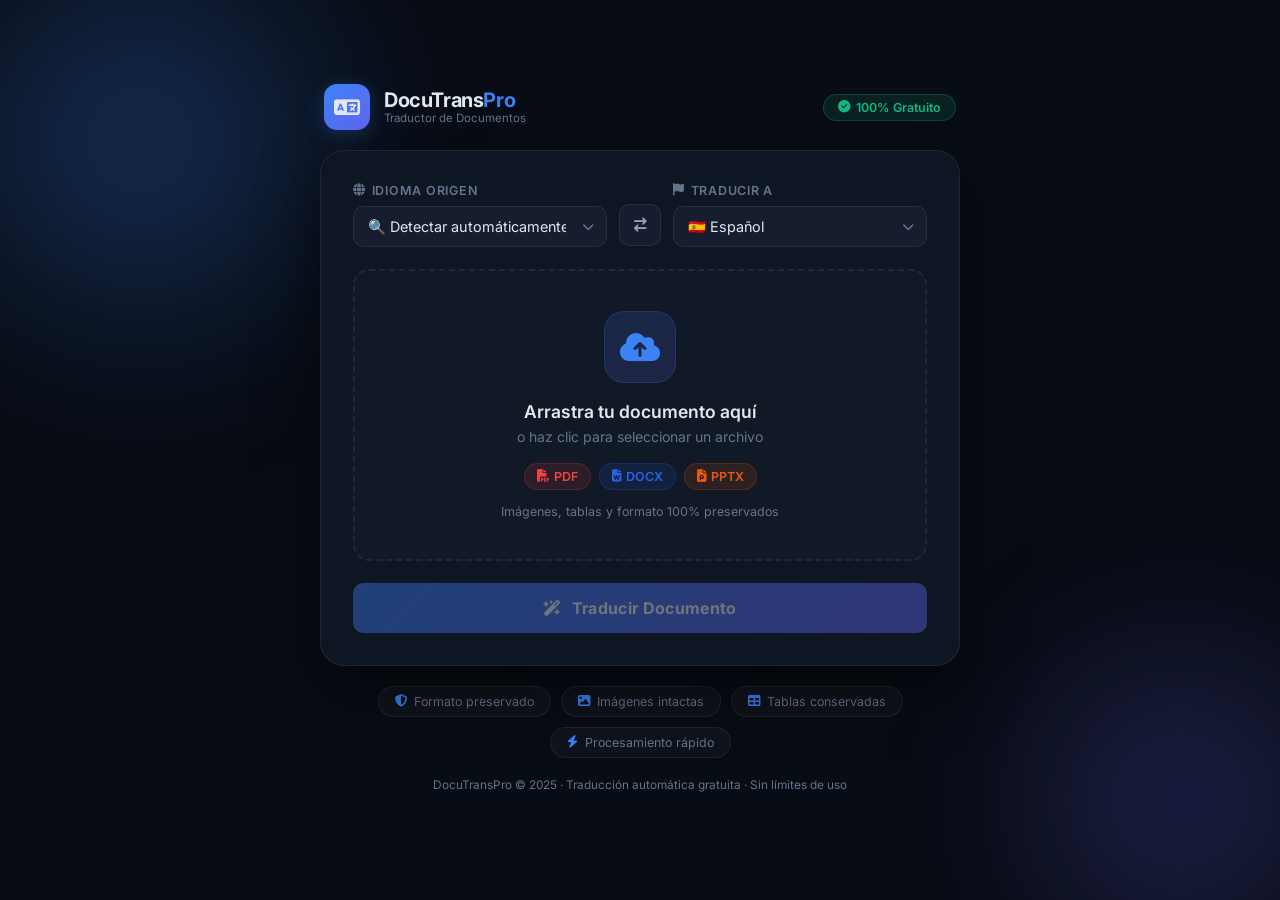
<file: static/index.html>
<!DOCTYPE html>
<html lang="es">
<head>
    <meta charset="UTF-8">
    <meta name="viewport" content="width=device-width, initial-scale=1.0">
    <meta name="description" content="Traductor profesional de documentos PDF, DOCX y PPTX. Conserva imágenes, tablas y formato original.">
    <title>DocuTransPro — Traductor de Documentos</title>
    <link rel="preconnect" href="https://fonts.googleapis.com">
    <link rel="preconnect" href="https://fonts.gstatic.com" crossorigin>
    <link href="https://fonts.googleapis.com/css2?family=Inter:wght@300;400;500;600;700;800&display=swap" rel="stylesheet">
    <link rel="stylesheet" href="https://cdnjs.cloudflare.com/ajax/libs/font-awesome/6.5.0/css/all.min.css">
    <link rel="stylesheet" href="/static/styles.css">
</head>
<body>
    <!-- Animated background -->
    <div class="bg-orbs">
        <div class="orb orb-1"></div>
        <div class="orb orb-2"></div>
        <div class="orb orb-3"></div>
    </div>

    <div class="app-wrapper">
        <!-- Header -->
        <header class="header">
            <div class="logo">
                <div class="logo-icon">
                    <i class="fa-solid fa-language"></i>
                </div>
                <div class="logo-text">
                    <span class="logo-main">DocuTrans<span class="accent">Pro</span></span>
                    <span class="logo-sub">Traductor de Documentos</span>
                </div>
            </div>
            <div class="header-badge">
                <i class="fa-solid fa-circle-check"></i>
                <span>100% Gratuito</span>
            </div>
        </header>

        <!-- Main card -->
        <main class="card">

            <!-- Language selectors -->
            <div class="lang-row">
                <div class="lang-group">
                    <label class="lang-label" for="sourceLang">
                        <i class="fa-solid fa-globe"></i> Idioma origen
                    </label>
                    <div class="select-wrapper">
                        <select id="sourceLang">
                            <option value="auto">🔍 Detectar automáticamente</option>
                            <option value="en">🇬🇧 Inglés</option>
                            <option value="fr">🇫🇷 Francés</option>
                            <option value="de">🇩🇪 Alemán</option>
                            <option value="it">🇮🇹 Italiano</option>
                            <option value="pt">🇧🇷 Portugués</option>
                            <option value="zh-CN">🇨🇳 Chino (Simplificado)</option>
                            <option value="ja">🇯🇵 Japonés</option>
                            <option value="ko">🇰🇷 Coreano</option>
                            <option value="ru">🇷🇺 Ruso</option>
                            <option value="ar">🇸🇦 Árabe</option>
                            <option value="nl">🇳🇱 Neerlandés</option>
                            <option value="pl">🇵🇱 Polaco</option>
                            <option value="es">🇪🇸 Español</option>
                        </select>
                        <i class="fa-solid fa-chevron-down select-arrow"></i>
                    </div>
                </div>

                <button class="swap-btn" id="swapLangs" title="Intercambiar idiomas">
                    <i class="fa-solid fa-arrow-right-arrow-left"></i>
                </button>

                <div class="lang-group">
                    <label class="lang-label" for="targetLang">
                        <i class="fa-solid fa-flag"></i> Traducir a
                    </label>
                    <div class="select-wrapper">
                        <select id="targetLang">
                            <option value="es" selected>🇪🇸 Español</option>
                            <option value="en">🇬🇧 Inglés</option>
                            <option value="fr">🇫🇷 Francés</option>
                            <option value="de">🇩🇪 Alemán</option>
                            <option value="it">🇮🇹 Italiano</option>
                            <option value="pt">🇧🇷 Portugués</option>
                            <option value="zh-CN">🇨🇳 Chino (Simplificado)</option>
                            <option value="ja">🇯🇵 Japonés</option>
                            <option value="ko">🇰🇷 Coreano</option>
                            <option value="ru">🇷🇺 Ruso</option>
                            <option value="ar">🇸🇦 Árabe</option>
                            <option value="nl">🇳🇱 Neerlandés</option>
                            <option value="pl">🇵🇱 Polaco</option>
                        </select>
                        <i class="fa-solid fa-chevron-down select-arrow"></i>
                    </div>
                </div>
            </div>

            <!-- Drop zone -->
            <div class="drop-zone" id="dropZone">
                <input type="file" id="fileInput" accept=".pdf,.docx,.pptx" hidden>
                <div class="drop-content" id="dropContent">
                    <div class="drop-icon-wrap">
                        <i class="fa-solid fa-cloud-arrow-up drop-icon"></i>
                    </div>
                    <h2 class="drop-title">Arrastra tu documento aquí</h2>
                    <p class="drop-sub">o haz clic para seleccionar un archivo</p>
                    <div class="format-badges">
                        <span class="badge badge-pdf"><i class="fa-solid fa-file-pdf"></i> PDF</span>
                        <span class="badge badge-word"><i class="fa-solid fa-file-word"></i> DOCX</span>
                        <span class="badge badge-ppt"><i class="fa-solid fa-file-powerpoint"></i> PPTX</span>
                    </div>
                    <p class="drop-note">Imágenes, tablas y formato 100% preservados</p>
                </div>
            </div>

            <!-- File selected info -->
            <div class="file-info hidden" id="fileInfo">
                <div class="file-icon-wrap" id="fileIconWrap">
                    <i class="fa-solid fa-file-word" id="fileTypeIcon"></i>
                </div>
                <div class="file-meta">
                    <span class="file-name" id="fileName">documento.docx</span>
                    <span class="file-size" id="fileSize">—</span>
                </div>
                <button class="remove-btn" id="removeFileBtn" title="Quitar archivo">
                    <i class="fa-solid fa-xmark"></i>
                </button>
            </div>

            <!-- Translate button -->
            <button class="translate-btn" id="translateBtn" disabled>
                <i class="fa-solid fa-wand-magic-sparkles"></i>
                <span>Traducir Documento</span>
            </button>

            <!-- Progress -->
            <div class="progress-area hidden" id="statusArea">
                <div class="progress-header">
                    <div class="spinner"></div>
                    <p id="statusText">Iniciando traducción...</p>
                </div>
                <div class="progress-track">
                    <div class="progress-fill" id="progressFill"></div>
                </div>
                <p class="progress-hint">Esto puede tardar 30–90 s según el tamaño del archivo</p>
            </div>

            <!-- Download -->
            <div class="download-area hidden" id="downloadArea">
                <div class="success-banner">
                    <i class="fa-solid fa-circle-check"></i>
                    <p>¡Traducción completada con éxito!</p>
                </div>
                <a id="downloadLink" class="download-btn">
                    <i class="fa-solid fa-file-arrow-down"></i>
                    <span id="downloadLabel">Descargar documento traducido</span>
                </a>
                <button class="new-btn" id="newTranslationBtn">
                    <i class="fa-solid fa-rotate-left"></i> Traducir otro documento
                </button>
            </div>

        </main>

        <!-- Features -->
        <section class="features">
            <div class="feature">
                <i class="fa-solid fa-shield-halved"></i>
                <span>Formato preservado</span>
            </div>
            <div class="feature">
                <i class="fa-solid fa-image"></i>
                <span>Imágenes intactas</span>
            </div>
            <div class="feature">
                <i class="fa-solid fa-table"></i>
                <span>Tablas conservadas</span>
            </div>
            <div class="feature">
                <i class="fa-solid fa-bolt"></i>
                <span>Procesamiento rápido</span>
            </div>
        </section>

        <footer class="footer">
            <p>DocuTransPro &copy; 2025 · Traducción automática gratuita · Sin límites de uso</p>
        </footer>
    </div>

    <script src="/static/app.js"></script>
</body>
</html>
</file>
<file: static/styles.css>
/* ═══════════════════════════════════════
   DocuTransPro — Premium CSS
═══════════════════════════════════════ */

*, *::before, *::after { box-sizing: border-box; margin: 0; padding: 0; }

:root {
  --bg:            #080c14;
  --surface:       #0f1623;
  --surface-2:     #151d2e;
  --border:        rgba(255,255,255,.07);
  --border-hover:  rgba(99,179,237,.35);
  --text:          #e2e8f0;
  --text-muted:    #64748b;
  --text-dim:      #94a3b8;
  --accent:        #3b82f6;
  --accent-glow:   rgba(59,130,246,.25);
  --accent-2:      #6366f1;
  --success:       #10b981;
  --success-glow:  rgba(16,185,129,.2);
  --danger:        #ef4444;
  --pdf-color:     #ef4444;
  --word-color:    #2563eb;
  --ppt-color:     #ea580c;
  --radius:        16px;
  --radius-sm:     10px;
  --shadow:        0 24px 60px rgba(0,0,0,.5);
  --transition:    .22s cubic-bezier(.4,0,.2,1);
}

html { scroll-behavior: smooth; }

body {
  font-family: 'Inter', system-ui, sans-serif;
  background: var(--bg);
  color: var(--text);
  min-height: 100vh;
  display: flex;
  align-items: center;
  justify-content: center;
  overflow-x: hidden;
}

/* ── Animated orbs ── */
.bg-orbs {
  position: fixed; inset: 0; pointer-events: none; z-index: 0;
  overflow: hidden;
}
.orb {
  position: absolute;
  border-radius: 50%;
  filter: blur(80px);
  opacity: .35;
  animation: drift 18s ease-in-out infinite alternate;
}
.orb-1 { width: 520px; height: 520px; background: radial-gradient(circle, #3b82f6, transparent 70%); top: -120px; left: -120px; animation-delay: 0s; }
.orb-2 { width: 400px; height: 400px; background: radial-gradient(circle, #6366f1, transparent 70%); bottom: -100px; right: -100px; animation-delay: -6s; }
.orb-3 { width: 300px; height: 300px; background: radial-gradient(circle, #0ea5e9, transparent 70%); top: 50%; left: 50%; transform: translate(-50%,-50%); animation-delay: -12s; }
@keyframes drift {
  from { transform: translate(0, 0) scale(1); }
  to   { transform: translate(30px, 20px) scale(1.08); }
}

/* ── Layout ── */
.app-wrapper {
  position: relative; z-index: 1;
  width: 100%; max-width: 680px;
  padding: 24px 20px 48px;
  display: flex; flex-direction: column; align-items: center; gap: 20px;
}

/* ── Header ── */
.header {
  width: 100%;
  display: flex; align-items: center; justify-content: space-between;
  padding: 0 4px;
}
.logo { display: flex; align-items: center; gap: 14px; }
.logo-icon {
  width: 46px; height: 46px;
  background: linear-gradient(135deg, var(--accent), var(--accent-2));
  border-radius: 13px;
  display: grid; place-items: center;
  font-size: 1.3rem;
  box-shadow: 0 4px 20px var(--accent-glow);
}
.logo-text { display: flex; flex-direction: column; line-height: 1.2; }
.logo-main { font-size: 1.25rem; font-weight: 700; letter-spacing: -.02em; }
.logo-main .accent { color: var(--accent); }
.logo-sub { font-size: .72rem; color: var(--text-muted); font-weight: 400; }
.header-badge {
  display: flex; align-items: center; gap: 6px;
  background: rgba(16,185,129,.12);
  color: var(--success);
  border: 1px solid rgba(16,185,129,.25);
  border-radius: 50px;
  padding: 5px 14px;
  font-size: .78rem; font-weight: 600;
}

/* ── Main card ── */
.card {
  width: 100%;
  background: var(--surface);
  border: 1px solid var(--border);
  border-radius: 24px;
  padding: 32px;
  box-shadow: var(--shadow);
  display: flex; flex-direction: column; gap: 22px;
  backdrop-filter: blur(8px);
}

/* ── Language row ── */
.lang-row {
  display: flex; align-items: flex-end; gap: 12px;
}
.lang-group { flex: 1; display: flex; flex-direction: column; gap: 8px; }
.lang-label {
  font-size: .78rem; font-weight: 600;
  color: var(--text-muted);
  text-transform: uppercase; letter-spacing: .06em;
  display: flex; align-items: center; gap: 6px;
}
.select-wrapper { position: relative; }
.select-wrapper select {
  width: 100%;
  background: var(--surface-2);
  border: 1px solid var(--border);
  border-radius: var(--radius-sm);
  color: var(--text);
  font-family: 'Inter', sans-serif;
  font-size: .9rem;
  padding: 11px 40px 11px 14px;
  appearance: none;
  cursor: pointer;
  transition: border-color var(--transition), box-shadow var(--transition);
  outline: none;
}
.select-wrapper select:hover,
.select-wrapper select:focus {
  border-color: var(--border-hover);
  box-shadow: 0 0 0 3px var(--accent-glow);
}
.select-arrow {
  position: absolute; right: 13px; top: 50%; transform: translateY(-50%);
  color: var(--text-muted); font-size: .75rem; pointer-events: none;
}

.swap-btn {
  flex-shrink: 0;
  width: 42px; height: 42px;
  background: var(--surface-2);
  border: 1px solid var(--border);
  border-radius: 10px;
  color: var(--text-dim);
  font-size: .9rem;
  cursor: pointer;
  transition: all var(--transition);
  display: grid; place-items: center;
  margin-bottom: 1px;
}
.swap-btn:hover {
  border-color: var(--border-hover);
  color: var(--accent);
  transform: rotate(180deg);
}

/* ── Drop zone ── */
.drop-zone {
  border: 2px dashed var(--border);
  border-radius: var(--radius);
  padding: 40px 24px;
  text-align: center;
  cursor: pointer;
  transition: all var(--transition);
  background: rgba(255,255,255,.015);
  position: relative;
}
.drop-zone:hover,
.drop-zone.dragover {
  border-color: var(--accent);
  background: var(--accent-glow);
  transform: translateY(-2px);
}
.drop-icon-wrap {
  width: 72px; height: 72px;
  margin: 0 auto 18px;
  background: linear-gradient(135deg, rgba(59,130,246,.15), rgba(99,102,241,.15));
  border-radius: 20px;
  display: grid; place-items: center;
  border: 1px solid rgba(99,102,241,.2);
}
.drop-icon { font-size: 2rem; color: var(--accent); }
.drop-title { font-size: 1.1rem; font-weight: 600; margin-bottom: 6px; }
.drop-sub { color: var(--text-muted); font-size: .88rem; margin-bottom: 18px; }

.format-badges { display: flex; justify-content: center; gap: 8px; flex-wrap: wrap; margin-bottom: 14px; }
.badge {
  display: flex; align-items: center; gap: 5px;
  padding: 5px 12px;
  border-radius: 50px;
  font-size: .78rem; font-weight: 600;
}
.badge-pdf  { background: rgba(239,68,68,.12);  color: var(--pdf-color);  border: 1px solid rgba(239,68,68,.2); }
.badge-word { background: rgba(37,99,235,.12);  color: var(--word-color); border: 1px solid rgba(37,99,235,.2); }
.badge-ppt  { background: rgba(234,88,12,.12);  color: var(--ppt-color);  border: 1px solid rgba(234,88,12,.2); }
.drop-note  { color: var(--text-muted); font-size: .78rem; }

/* ── File info bar ── */
.file-info {
  display: flex; align-items: center; gap: 14px;
  background: var(--surface-2);
  border: 1px solid var(--border);
  border-radius: var(--radius-sm);
  padding: 14px 16px;
}
.file-icon-wrap {
  width: 40px; height: 40px;
  border-radius: 10px;
  display: grid; place-items: center;
  font-size: 1.2rem;
  background: rgba(59,130,246,.12);
  flex-shrink: 0;
}
.file-icon-wrap.pdf  { background: rgba(239,68,68,.12);  color: var(--pdf-color);  }
.file-icon-wrap.word { background: rgba(37,99,235,.12);  color: var(--word-color); }
.file-icon-wrap.ppt  { background: rgba(234,88,12,.12);  color: var(--ppt-color);  }
.file-meta { flex: 1; overflow: hidden; }
.file-name { display: block; font-weight: 600; font-size: .9rem; white-space: nowrap; overflow: hidden; text-overflow: ellipsis; }
.file-size { color: var(--text-muted); font-size: .78rem; }
.remove-btn {
  width: 32px; height: 32px; border-radius: 8px;
  background: transparent; border: 1px solid var(--border);
  color: var(--text-muted); cursor: pointer; font-size: .85rem;
  display: grid; place-items: center;
  transition: all var(--transition); flex-shrink: 0;
}
.remove-btn:hover { background: rgba(239,68,68,.12); color: var(--danger); border-color: rgba(239,68,68,.3); }

/* ── Translate button ── */
.translate-btn {
  width: 100%;
  padding: 15px;
  background: linear-gradient(135deg, var(--accent), var(--accent-2));
  color: #fff;
  border: none;
  border-radius: var(--radius-sm);
  font-family: 'Inter', sans-serif;
  font-size: 1rem; font-weight: 700;
  letter-spacing: .02em;
  cursor: pointer;
  display: flex; align-items: center; justify-content: center; gap: 10px;
  transition: all var(--transition);
  box-shadow: 0 4px 24px var(--accent-glow);
  position: relative; overflow: hidden;
}
.translate-btn::before {
  content: ''; position: absolute; inset: 0;
  background: linear-gradient(135deg, rgba(255,255,255,.12), transparent);
  opacity: 0; transition: opacity var(--transition);
}
.translate-btn:hover:not(:disabled)::before { opacity: 1; }
.translate-btn:hover:not(:disabled) { transform: translateY(-2px); box-shadow: 0 8px 32px var(--accent-glow); }
.translate-btn:active:not(:disabled) { transform: translateY(0); }
.translate-btn:disabled { opacity: .4; cursor: not-allowed; transform: none; box-shadow: none; }

/* ── Progress ── */
.progress-area {
  background: var(--surface-2);
  border: 1px solid var(--border);
  border-radius: var(--radius-sm);
  padding: 20px 22px;
  display: flex; flex-direction: column; gap: 14px;
}
.progress-header { display: flex; align-items: center; gap: 12px; }
.spinner {
  width: 22px; height: 22px; flex-shrink: 0;
  border: 2.5px solid rgba(59,130,246,.2);
  border-top-color: var(--accent);
  border-radius: 50%;
  animation: spin .8s linear infinite;
}
@keyframes spin { to { transform: rotate(360deg); } }
#statusText { font-size: .9rem; font-weight: 500; color: var(--text-dim); }
.progress-track {
  height: 6px;
  background: rgba(255,255,255,.06);
  border-radius: 50px;
  overflow: hidden;
}
.progress-fill {
  height: 100%;
  background: linear-gradient(90deg, var(--accent), var(--accent-2));
  border-radius: 50px;
  width: 0%;
  transition: width .5s ease;
}
.progress-hint { font-size: .75rem; color: var(--text-muted); text-align: center; }

/* ── Download area ── */
.download-area {
  display: flex; flex-direction: column; gap: 14px; align-items: center;
}
.success-banner {
  display: flex; align-items: center; gap: 10px;
  background: rgba(16,185,129,.1);
  border: 1px solid rgba(16,185,129,.25);
  border-radius: var(--radius-sm);
  padding: 14px 20px;
  width: 100%;
  color: var(--success); font-weight: 600;
}
.download-btn {
  width: 100%;
  padding: 15px;
  background: linear-gradient(135deg, #059669, var(--success));
  color: #fff;
  border-radius: var(--radius-sm);
  text-decoration: none;
  font-family: 'Inter', sans-serif;
  font-size: 1rem; font-weight: 700;
  display: flex; align-items: center; justify-content: center; gap: 10px;
  transition: all var(--transition);
  box-shadow: 0 4px 24px var(--success-glow);
  cursor: pointer;
}
.download-btn:hover { transform: translateY(-2px); box-shadow: 0 8px 32px var(--success-glow); }
.new-btn {
  background: transparent;
  border: 1px solid var(--border);
  color: var(--text-muted);
  border-radius: var(--radius-sm);
  padding: 10px 22px;
  font-family: 'Inter', sans-serif;
  font-size: .88rem; font-weight: 500;
  cursor: pointer;
  display: flex; align-items: center; gap: 8px;
  transition: all var(--transition);
}
.new-btn:hover { border-color: var(--border-hover); color: var(--text); }

/* ── Features strip ── */
.features {
  display: flex; gap: 10px; flex-wrap: wrap; justify-content: center;
}
.feature {
  display: flex; align-items: center; gap: 7px;
  background: rgba(255,255,255,.03);
  border: 1px solid var(--border);
  border-radius: 50px;
  padding: 7px 16px;
  font-size: .78rem; color: var(--text-muted);
}
.feature i { color: var(--accent); }

/* ── Footer ── */
.footer { color: var(--text-muted); font-size: .74rem; text-align: center; }

/* ── Utilities ── */
.hidden { display: none !important; }

/* ── Responsive ── */
@media (max-width: 520px) {
  .card { padding: 22px 18px; }
  .lang-row { flex-wrap: wrap; }
  .swap-btn { width: 100%; height: 36px; border-radius: 8px; }
  .drop-zone { padding: 28px 16px; }
}
</file>
